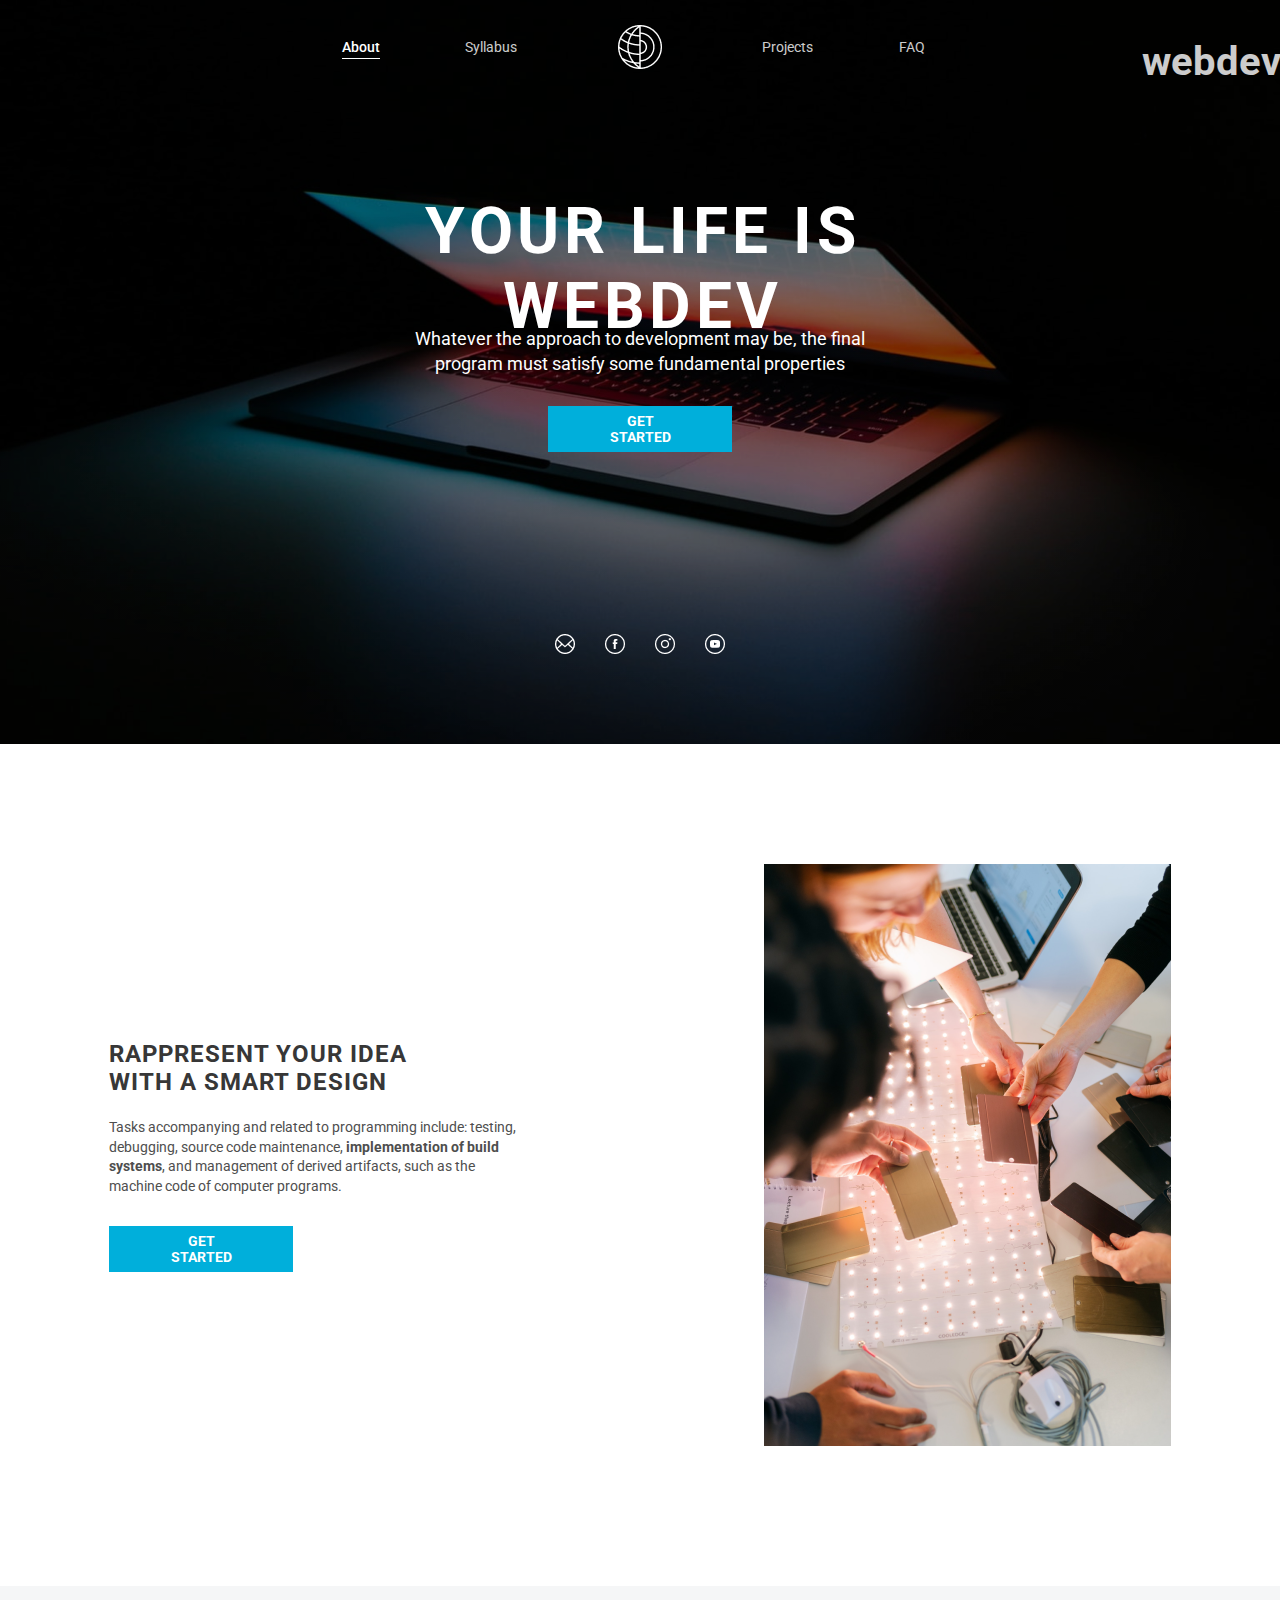
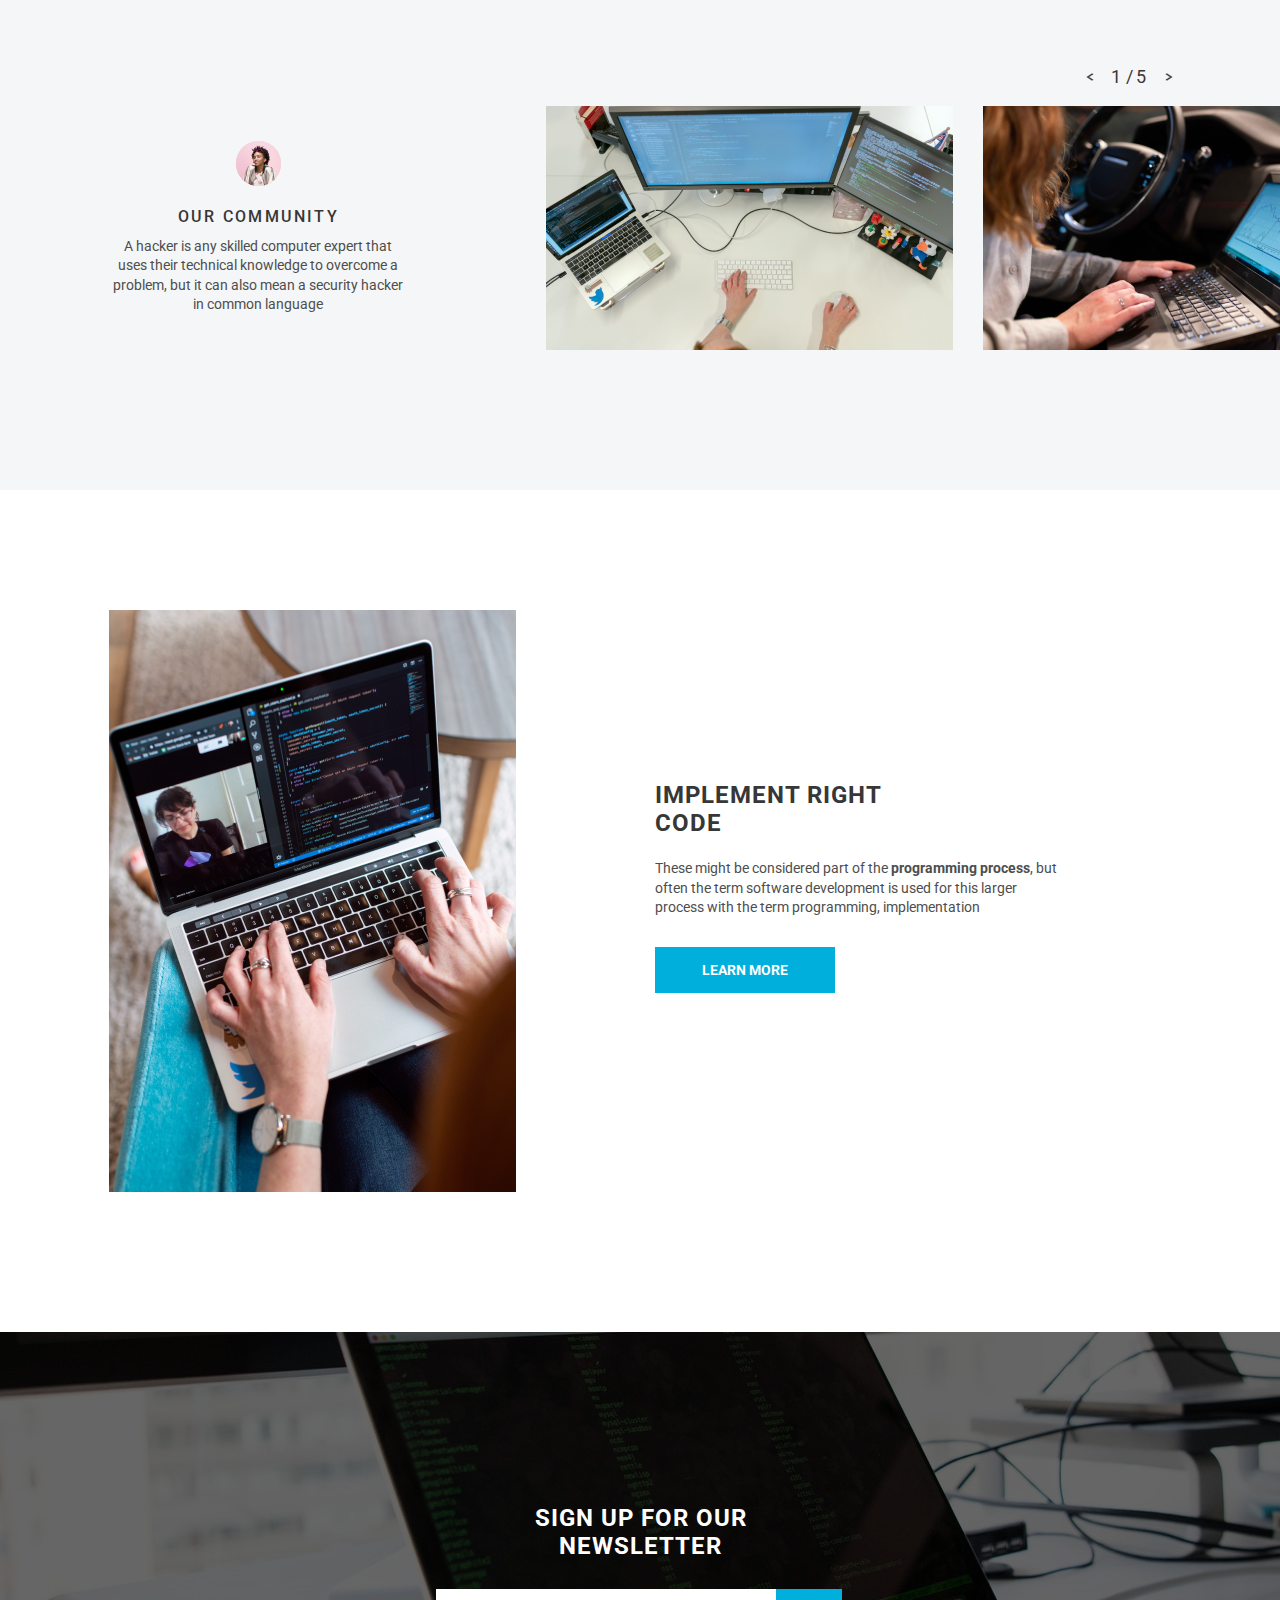
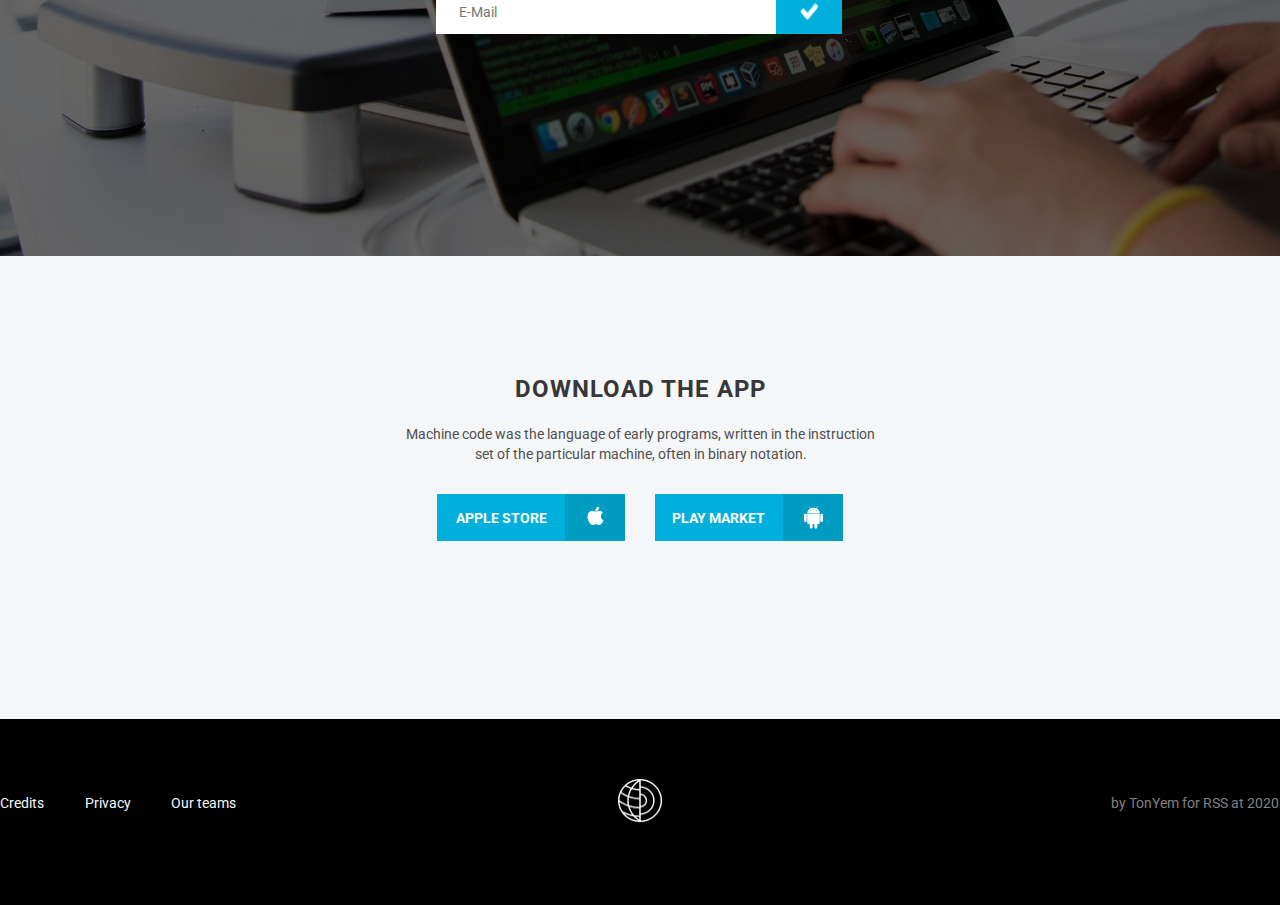
<file: web/webdev/index.html>
<!DOCTYPE html>
<html lang="en">
<head>
    <meta charset="UTF-8">
    <meta name="viewport" content="width=device-width, initial-scale=1.0">
    <title>Document</title>
    <link rel="stylesheet" href="style.css">
</head>
<body>
    <div class="firstscreen">
        <div class="bgimage">
            <header>
                <ul class="nv">
                    <li id="first">About</li>
                    <li id="second">Syllabus</li>
                    <li id="page"><img src="assets/Vector.png" alt="Apple"></li>
                    <li id="fourth">Projects</li>
                    <li id="fifth">FAQ</li>
                    <li id="six"><h1>webdev</h1></li>
                  </ul>
            </header>
            <p class="firsttxt">your life is WebDev</p>
            <p class="secondtxt">Whatever the approach to development may be, the final program must satisfy some fundamental properties</p>
            <button class="btn-main1"><p class="txtbtn-main1">get started</p></button>
            <div class="socials">
                <a href="#" class="mail-a"><img src="assets/mail.png" alt="mail" class="mail-img"></a>
                <a href="#" class="facebook-a"><img src="assets/facebook1.png" alt="facebook" class="facebook1-img"><img src="assets/facebook2.png" alt="" class="facebook2-img"></a>
                <a href="#" class="insta-a"><img src="assets/insta.png" alt="insta" class="insta-img"></a>
                <a href="#" class="telegram-a"><img src="assets/telegram1.png" alt="telegram" class="telegram1-img"><img src="assets/telegram2.png" alt="" class="telegram2-img"></a>
            </div>
        </div>
    </div>
    <div class="secondscreen">
        <div class="backgrsecondscreen">
            <div class="secondscreenimg-img"></div>
            <div class="content-blok-secondscreen">
                <p class="txt1secondscreen">Rappresent your idea with a smart Design</p>
                <p class="txt2secondscreen">Tasks accompanying and related to programming include: testing, debugging, source code maintenance,<b> implementation of build systems</b>, and management of derived artifacts, such as the machine code of computer programs.</p>
                <button class="btn-main2"><p class="txtbtn-main2">get started</p></button>
            </div>
        </div>
    </div>
    <div class="thirdscreen">
        <div class="backgrthirdscreen">
            <div class="content-blok-thirdscreen">
            <p class="txt1thirdscreen">Implement right Code</p>
            <p class="txt2thirdscreen">These might be considered part of the <b>programming process</b>, but often the term software development is used for this larger process with the term programming, implementation</p>
            <button class="btn-main3"><p class="txtbtn-main3">Learn more</p></button>
            </div>
            <div class="thirdscreenscreenimg-img"></div>
        </div>
    </div>
    <div class="fourthscreen">
        <div class="backgrfourthscreen">
            <div class="content-blok-fourthscreen1">
                <p class="txt1fourthscreen">A hacker is any skilled computer expert that uses their technical knowledge to overcome a problem, but it can also mean a security hacker in common language</p>
                <div class="content-blok-fourthscreen2">
                    <img src="assets/fourthscreenimg1.png" alt="icon" class="fourthscreenimg1-img">
                </div>
                <p class="txt2fourthscreen">our community</p>
            </div>
            <div class="slider-items">
            <div class="slider-bkgr-first">
                <div class="slider-first"></div>    
            </div>
            <div class="slider-bkgr-second">
                <div class="slider-second"></div>
            </div>
            <div class="slider-bkgr-third">
                <div class="slider-third"></div>
            </div>
            </div>
            <div class="nav-items">
                <img src="assets/left.png" alt="left" class="leftimg">
                <p class="nvfirst">1</p>
                <p class="nvsecond">/</p>
                <p class="nvthird">5</p>
                <img src="assets/right.png" alt="right" class="rightimg">

            </div>
        </div>
    </div>
    <div class="fifthscreen">
        <div class="forma">
            <p class="formtxt">sign up for our newsletter</p>
            <div class="form">
                <form class="form-field">
                    <input class="email" type="text" name="email" placeholder="       E-Mail" />
                </form>
                    <button class="btn-main4"><img src="assets/fa-check.png" alt="$" class="fa-check"></button>
            </div>
        </div>
    </div>
    <div class="sixscreen">
        <p class="txt1sixscreen">Download the App</p>
            <p class="txt2sixscreen">Machine code was the language of early programs, written in the instruction set of the particular machine, often in binary notation.</p>
            <div class="btn-store">
                <button class="btn-store2"><p class="txtbtn-store">apple store</p></button>
                <div class="store">
                    <img src="assets/store.png" alt="store" class="stimg">
                </div>
            </div>
            <div class="btn-android">
                <button class="btn-android2"><p class="txtbtn-android">Play Market</p></button>
                <div class="android">
                    <img src="assets/android.png" alt="market" class="pmimg">
                </div>
            </div>
    </div>
    <div class="footer">
        <div id="navigation" class="additional-mnu">
            <ul class="footnav">
                <li class="footfirst">Credits</li>
                <li class="footsecond">Privacy</li>
                <li class="foottherd">Our teams</li>
               </ul>
            <div class="logofoot">
                <img src="assets/footlogoimg.png" alt="logo" class="footlogoimg">
            </div>
        </div>
        <div class="copyright">
            <p class="txtfoot">by TonYem for RSS at 2020</p>
        </div>
    </div>
</body>
</html>
</file>
<file: web/webdev/style.css>
@import url('https://fonts.googleapis.com/css?family=Roboto:400,400i,500,700&subset=cyrillic');

div.firstscreen {
    position: absolute;
    width: 1600px;
    height: 744px;
    left: 50%;
    top: 0px;
    margin-left: -800px;
}
div.bgimage {
    position: absolute;
    width: 1600px;
    height: 788px;
    left: 0px;
    top: 0px;
    background: linear-gradient(0deg, rgba(0, 0, 0, 0.1), rgba(0, 0, 0, 0.1)), url(assets/bg-image.png);
}

header {
    position: absolute;
    width: 1600px;
    height: 95px;
    left: 0px;
    top: 0px;
}

.header {
    position: absolute;
    width: 1600px;
    height: 95px;
    left: 0px;
    top: 0px;
}

ul.nv {
    position: absolute;
    width: 38px;
    height: 21px;
    left: 502px;
    top: 38px;
}


li#first {
    position: absolute;
    width: 38px;
    height: 20px;
    left: 0px;
    top: -16px;

    font-family: Roboto;
    font-style: normal;
    font-weight: 500;
    font-size: 14px;
    line-height: 140%;

    display: flex;
    align-items: center;

    color: #FFFFFF;

    border-bottom: 1px solid #FFFFFF;;

}

li#second {
    position: absolute;
    width: 53px;
    height: 20px;
    left: 123px;
    top: -16px;

    font-family: Roboto;
    font-style: normal;
    font-weight: normal;
    font-size: 14px;
    line-height: 140%;
/* identical to box height, or 20px */

    display: flex;
    align-items: center;

    color: #FFFFFF;

    opacity: 0.8;

}

li:hover {
    background-color:#567;
}
li#page {
    position: absolute;
    width: 44px;
    height: 45px;
    left: 276px;
    top: -29px;

}

li#fourth {
    position: absolute;
    width: 52px;
    height: 20px;
    left: 420px;
    top: -16px;  

    /* body-14-reg */   

    font-family: Roboto;
    font-style: normal;
    font-weight: normal;
    font-size: 14px;
    line-height: 140%;
    /* identical to box height, or 20px */  

    display: flex;
    align-items: center;    

    color: #FFFFFF; 

    opacity: 0.8;
}

li#fifth {
    position: absolute;
    width: 26px;
    height: 20px;
    left: 557px;
    top: -16px;
    
/* body-14-reg */
    
    font-family: Roboto;
    font-style: normal;
    font-weight: normal;
    font-size: 14px;
    line-height: 140%;
    /* identical to box height, or 20px */

    display: flex;
    align-items: center;
    
    color: #FFFFFF;
    
    opacity: 0.8;
}

li#six {
    position: absolute;
    width: 130px;
    height: 35px;
    left: 800px;
    top: -10px;  

    /* body-14-reg */   

    font-family: Roboto;
    font-style: normal;
    font-weight: normal;
    font-size: 20px;
    line-height: 140%;
    /* identical to box height, or 20px */  

    display: flex;
    align-items: center;    

    color: #FFFFFF; 

    opacity: 0.8;
}

p.firsttxt {
    position: absolute;
    width: 735px;
    height: 75px;
    left: 435px;
    top: 167px;
    
    font-family: Roboto;
    font-style: normal;
    font-weight: bold;
    font-size: 64px;
    line-height: 75px;
    /* identical to box height */
    
    display: flex;
    align-items: center;
    text-align: center;
    letter-spacing: 4.5px;
    text-transform: uppercase;
    
    color: #FFFFFF;
    
}

p.secondtxt {
    position: absolute;
    width: 504px;
    height: 50px;
    left: 548px;
    top: 308px;

    font-family: Roboto;
    font-style: normal;
    font-weight: normal;
    font-size: 18px;
    line-height: 140%;
/* or 25px */

    text-align: center;

    color: #FFFFFF;
}
button.btn-main1 {
    display: flex;
    flex-direction: row;
    padding: 15px 47px;

    position: absolute;
    width: 184px;
    height: 46px;
    left: 708px;
    top: 406px;

    background: #00AFDB;
    border: none;
}

button.btn-main1:hover {
    background: #33c7cc;
}

 p.txtbtn-main1 {
    position: static;
    width: 90px;
    height: 16px;
    left: calc(50% - 90px/2);
    top: calc(50% - 16px/2);
    
    font-family: Roboto;
    font-style: normal;
    font-weight: bold;
    font-size: 14px;
    line-height: 16px;
    display: flex;
    align-items: center;
    text-align: center;
    text-transform: uppercase;
    
    color: #FFFFFF;
    
    
    /* Inside Auto Layout */
    
    flex: none;
    order: 0;
    align-self: center;
    margin: 0px 0px;
 }

 div.socials {
    position: absolute;
    width: 170px;
    height: 20px;
    left: 715px;
    top: 634px;
    
 }

 a.mail-a {
    position: absolute;
    width: 20px;
    height: 20px;
    left: 0px;
    top: 0px;
 }

 a.mail-a:hover {
   cursor: pointer;
}

 img.mail-img {
    position: absolute;
    left: 0%;
    right: 88.24%;
    top: 0%;
    bottom: 0%;
 }

 a.facebook-a {
   position: absolute;
   width: 20px;
   height: 20px;
   left: 50px;
   top: 0px;
 }

 a.facebook-a:hover {
   cursor: pointer;
}


 img.facebook1-img {
   position: absolute;
left: 33.93%;
right: 63.32%;
top: 25%;
bottom: 25%;
 }

 img.facebook2-img {
   position: absolute;
   width: 20px;
   height: 20px;
   left: 0px;
   top: 0px;
 }


 a.insta-a {
   position: absolute;
    width: 20px;
    height: 20px;
    left: 88px;
    top: 0px;
 }

 a.insta-a:hover {
   cursor: pointer;
}

 img.insta-img {
    position: absolute;
    left: 58.82%;
    right: 29.41%;
    top: 0%;
    bottom: 0%;
 }

 a.telegram-a {
    position: absolute;
    width: 20px;
    height: 20px;
    left: 150px;
    top: 0px;
 }

 a.telegram-a:hover {
   cursor: pointer;
}

 img.telegram1-img {
   position: absolute;
   width: 10px;
   height: 7.8px;
   left: 5px;
   top: 6px;
 }

 img.telegram2-img {
   position: absolute;
width: 20px;
height: 20px;
left: 0px;
top: 0px;
 }

 div.secondscreen{
    position: absolute;
    width: 1600px;
    height: 842px;
    margin-left: -800px;
    left: 50%;
    top: 744px;
 }

 div.backgrsecondscreen {
    position: absolute;
    width: 1600px;
    height: 842px;
    left: 0px;
    top: 0px;
    
    background: #FFFFFF;
 }

 div.secondscreenimg-img {
    position: absolute;
    width: 407px;
    height: 582px;
    left: 924px;
    top: 120px;
    
    background: url(assets/secondscreenimg.png);
 }

 div.content-blok-secondscreen {
    position: absolute;
    width: 407px;
    height: 23px;
    left: 268px;
    top: 295px;
 }

 p.txt1secondscreen {
    position: absolute;
    width: 368px;
    height: 58px;
    left: 1px;
    top: -25px;
    
    /* h2-24-bold */
    
    font-family: Roboto;
    font-style: normal;
    font-weight: bold;
    font-size: 24px;
    line-height: 28px;
    display: flex;
    align-items: flex-end;
    letter-spacing: 1px;
    text-transform: uppercase;
    
    color: #373737;
 }

 p.txt2secondscreen {
    position: absolute;
    width: 407px;
    height: 80px;
    left: 1px;
    top: 65px;
    
    /* body-14-reg */
    
    font-family: Roboto;
    font-style: normal;
    font-weight: normal;
    font-size: 14px;
    line-height: 140%;
    /* or 20px */
    
    
    color: #4E4E4E;
}

button.btn-main2 {
    display: flex;
    flex-direction: row;
    padding: 15px 47px;

    position: absolute;
    width: 184px;
    height: 46px;
    left: 1px;
    top: 187px;

    background: #00AFDB;
    border: none;
}

button.btn-main2:hover {
    background: #33c7cc;
}

 p.txtbtn-main2 {
    position: static;
    width: 90px;
    height: 16px;
    left: calc(50% - 90px/2);
    top: calc(50% - 16px/2);

    font-family: Roboto;
    font-style: normal;
    font-weight: bold;
    font-size: 14px;
    line-height: 16px;
    display: flex;
    align-items: center;
    text-align: center;
    text-transform: uppercase;

    color: #FFFFFF;


    /* Inside Auto Layout */

    flex: none;
    order: 0;
    align-self: center;
    margin: 0px 0px;
 }

 div.thirdscreen {
    margin-left: -800px;
    left: 50%;
    position: absolute;
    width: 1600px;
    height: 842px;
    top: 2090px;
 }

 div.backgrthirdscreen {
    position: absolute;
    width: 1600px;
    height: 842px;
    left: 0px;
    top: 0px;

    background: #FFFFFF;
 }

 div.content-blok-thirdscreen {
    position: absolute;
    width: 407px;
    height: 184px;
    left: 815px;
    top: 319px;
 }

 p.txt1thirdscreen {
    position: absolute;
    width: 298px;
    height: 28px;
    left: 0px;
    top: -24px;

    /* h2-24-bold */

    font-family: Roboto;
    font-style: normal;
    font-weight: bold;
    font-size: 24px;
    line-height: 28px;
    display: flex;
    align-items: flex-end;
    letter-spacing: 1px;
    text-transform: uppercase;

    color: #373737;
 }

 p.txt2thirdscreen {
    position: absolute;
    width: 407px;
    height: 60px;
    left: 0px;
    top: 36px;
    
    /* body-14-reg */
    
    font-family: Roboto;
    font-style: normal;
    font-weight: normal;
    font-size: 14px;
    line-height: 140%;
    /* or 20px */
    
    
    color: #4E4E4E;
}

button.btn-main3 {
    display: flex;
    flex-direction: row;
    padding: 15px 47px;

    position: absolute;
    width: 180px;
    height: 46px;
    left: 0px;
    top: 138px;

    background: #00AFDB;
    border: none;
}

button.btn-main3:hover {
    background: #33c7cc;
}

 p.txtbtn-main3 {
    position: static;
    width: 86px;
    height: 16px;
    left: calc(50% - 86px/2);
    top: calc(50% - 16px/2);

    font-family: Roboto;
    font-style: normal;
    font-weight: bold;
    font-size: 14px;
    line-height: 16px;
    display: flex;
    align-items: center;
    text-align: center;
    text-transform: uppercase;

    color: #FFFFFF;


    /* Inside Auto Layout */

    flex: none;
    order: 0;
    align-self: center;
    margin: 0px 0px;
 }

 div.thirdscreenscreenimg-img {
    position: absolute;
    width: 407px;
    height: 582px;
    left: 269px;
    top: 120px;

    background: url(assets/thirdscreenimg.png);
 }

div.fourthscreen {
    margin-left: -800px;
    left: 50%;
    position: absolute;
    width: 1600px;
    height: 504px;
    top: 1586px;

 }

 div.backgrfourthscreen {
    position: absolute;
    width: 1600px;
    height: 504px;
    left: 0px;
    top: 0px;

    background: #F5F6F7;
 }

 div.content-blok-fourthscreen1 {
    position: absolute;
    width: 298px;
    height: 175px;
    left: 269px;
    top: 155px;
 }

 div.content-blok-fourthscreen2 {
    position: absolute;
    width: 45px;
    height: 45px;
    left: 127px;
    top: 0px;

 }

 p.txt1fourthscreen {
    position: absolute;
    width: 298px;
    height: 80px;
    left: calc(50% - 298px/2);
    top: 80px;
    
    /* body-14-reg */
    
    font-family: Roboto;
    font-style: normal;
    font-weight: normal;
    font-size: 14px;
    line-height: 140%;
    /* or 20px */
    
    display: flex;
    align-items: flex-end;
    text-align: center;
    
    color: #4E4E4E;

 }
  
 img.fourthscreenimg1-img {
    position: absolute;
    width: 45px;
    height: 45px;
    left: 0px;
    top: 0px;
    
    background: url(assets/fourthscreenimg1.png);

 }

 p.txt2fourthscreen {
    position: absolute;
    width: 162px;
    height: 20px;
    left: calc(50% - 160px/2);
    top: 50px;

    /* h3-16-upper-bold */

    font-family: Roboto;
    font-style: normal;
    font-weight: 500;
    font-size: 16px;
    line-height: 20px;
    /* identical to box height, or 125% */

    display: flex;
    align-items: center;
    text-align: center;
    letter-spacing: 2.4px;
    text-transform: uppercase;

    color: #373737;

 }

 div.slider-items {
   position: absolute;
   width: 894px;
   height: 244px;
   left: 706px;
   top: 120px;
 }

 div.slider-bkgr-first {
   position: absolute;
   width: 407px;
   height: 244px;
   left: 0px;
   top: 0px;
}

 div.slider-first {
   position: absolute;
   width: 407px;
   height: 244px;
   left: 0px;
   top: 0px;
   
   background: url(assets/slider1.png), #C4C4C4;
}

div.slider-bkgr-second {
   position: absolute;
   width: 407px;
   height: 244px;
   left: 437px;
   top: 0px;
}

div.slider-second {
   position: absolute;
   width: 407px;
   height: 244px;
   left: 0px;
   top: 0px;

   background: url(assets/slider2.png), #C4C4C4;
}

div.slider-bkgr-third {
   position: absolute;
   width: 100px;
   height: 244px;
   left: 874px;
   top: 0px;

}

div.slider-third {
   position: absolute;
   width: 20px;
   height: 244px;
   left: 0px;
   top: 0px;
   
   background: url(assets/slider3.png), #C4C4C4;
}

div.fifthscreen {
   margin-left: -800px;
   left: 50%;
   position: absolute;
   width: 1600px;
   height: 524px;
   top: 2932px;

   background: url(assets/fifthimg.png);
}


div.forma {
   position: absolute;
   width: 406px;
   height: 104px;
   left: 597px;
   top: 217px;
   }

p.formtxt {
   position: absolute;
   width: 381px;
   height: 28px;
   left: 13px;
   top: -41px;

   /* h2-24-bold */

   font-family: Roboto;
   font-style: normal;
   font-weight: bold;
   font-size: 24px;
   line-height: 28px;
   display: flex;
   align-items: flex-end;
   text-align: center;
   letter-spacing: 1px;
   text-transform: uppercase;

color: #FFFFFF;

}

div.form {
   position: absolute;
   width: 407px;
   height: 43px;
   left: -1px;
   top: 40px;
}


input.email {
   position: absolute;
width: 340px;
height: 43px;
left: 0px;
top: 0px;

background: #FFFFFF;
border-radius: 0px;
border: none;
   /* body-14-reg */

   font-family: Roboto;
   font-style: normal;
   font-weight: normal;
   font-size: 14px;
   line-height: 140%;
   /* identical to box height, or 20px */

   display: flex;
   align-items: flex-end;

   color: #373737;
}

button.btn-main4 {
   position: absolute;
width: 66px;
height: 45px;
left: 340px;
top: 0px;

background: #00AFDB;
border-radius: 0px;
   border-radius: 0px;;
   border: none;
}

button.btn-main4:hover {
   background: #33c7cc;
}

img.fa-check {
   position: absolute;
   width: 19px;
   height: 16.52px;
   left: calc(50% - 19px/2 + 0.5px);
   top: calc(50% - 16.52px/2 - 0px);

}

div.nav-items {
   position: absolute;
   width: 79px;
   height: 20px;
   left: 1246px;
   top: 77px;

}

img.leftimg {
   position: absolute;
   width: 8px;
   height: 8px;
   left: 0px;
   top: 10px;

}

img.leftimg:hover {
   cursor: pointer;
}



img.rightimg {
   position: absolute;
width: 8px;
height: 8px;
left: 79px;
top: 10px;

}

img.rightimg:hover {
   cursor: pointer;
}


p.nvfirst {
   position: absolute;
width: 37px;
height: 25px;
left: 25px;
   top: -17px;


font-family: Roboto;
font-style: normal;
font-weight: normal;
font-size: 18px;
line-height: 140%;
/* or 25px */

display: flex;
align-items: center;
text-align: center;

color: #373737;
}

p.nvsecond {
   position: absolute;
width: 37px;
height: 25px;
left: 40px;
   top: -17px;


font-family: Roboto;
font-style: normal;
font-weight: normal;
font-size: 18px;
line-height: 140%;
/* or 25px */

display: flex;
align-items: center;
text-align: center;

color: #373737;
}

p.nvthird {
   position: absolute;
width: 37px;
height: 25px;
left: 50px;
   top: -17px;


font-family: Roboto;
font-style: normal;
font-weight: normal;
font-size: 18px;
line-height: 140%;
/* or 25px */

display: flex;
align-items: center;
text-align: center;

color: #373737;
}

div.sixscreen {
   position: absolute;
width: 1600px;
height: 468px;
margin-left: -800px;
left: 50%;
top: 3456px;

background: #F5F6F7;
}

p.txt1sixscreen {
   position: absolute;
width: 251px;
height: 28px;
left: 675px;
top: 95px;

/* h2-24-bold */

font-family: Roboto;
font-style: normal;
font-weight: bold;
font-size: 24px;
line-height: 28px;
display: flex;
align-items: flex-end;
text-align: center;
letter-spacing: 1px;
text-transform: uppercase;

color: #373737;
}

p.txt2sixscreen {
   position: absolute;
   width: 483px;
   height: 40px;
   left: 559px;
   top: 155px;
   
   /* body-14-reg */
   
   font-family: Roboto;
   font-style: normal;
   font-weight: normal;
   font-size: 14px;
   line-height: 140%;
   /* or 20px */
   
   display: flex;
   align-items: center;
   text-align: center;
   
   color: #4E4E4E;
}

div.btn-store {
   position: absolute;
width: 188px;
height: 47px;
left: 597px;
top: 238px;

}
button.btn-store2 {
   position: absolute;
width: 128px;
height: 47px;
left: 0px;
top: 0px;

background: #00AFDB;
border-radius: 0px;
border: none;
}

p.txtbtn-store {
   position: absolute;
width: 91px;
height: 16px;
left: 19px;
top: 2px;

font-family: Roboto;
font-style: normal;
font-weight: bold;
font-size: 14px;
line-height: 16px;
display: flex;
align-items: flex-end;
text-align: center;
text-transform: uppercase;

color: #FFFFFF;
}

div.store {
   position: absolute;
width: 60px;
height: 47px;
left: 128px;
top: 0px;

background: #009CC2;
border-radius: 0px;
}

img.stimg {
   position: absolute;
width: 17px;
height: 20px;
left: 22px;
top: 12px;
}
div.btn-android {
   position: absolute;
   width: 188px;
   height: 47px;
   left: 815px;
   top: 238px;
}
 button.btn-android2 {
   position: absolute;
   width: 128px;
   height: 47px;
   left: 0px;
   top: 0px;
   
   background: #00AFDB;
   border-radius: 0px;
   border: none;
 }

 p.txtbtn-android {
   position: absolute;
   width: 94px;
   height: 16px;
   left: 17px;
   top: 2px;
   
   font-family: Roboto;
   font-style: normal;
   font-weight: bold;
   font-size: 14px;
   line-height: 16px;
   display: flex;
   align-items: flex-end;
   text-align: center;
   text-transform: uppercase;
   
   color: #FFFFFF;
 }

 div.android {
   position: absolute;
   width: 60px;
   height: 47px;
   left: 128px;
   top: 0px;
   background: #009CC2;
border-radius: 0px;
 }

 img.pmimg {
   position: absolute;
   width: 20px;
   height: 23px;
   left: 20px;
   top: 12px;
   
 }

 div.footer {
   position: absolute;
   width: 1600px;
   height: 186px;
   left: 50%;
   margin-left: -800px;
   top: 3919px;
   
   background: #000000;
 }

 div.additional-mnu {
   position: absolute;
width: 273px;
height: 16px;
left: 160px;
top: 75px;
 }

 ul.footnav {
   position: absolute;
   width: 236px;
   height: 20px;
   left: 0px;
   top: -16px;   
 }

 li.footfirst {
   position: absolute;
   width: 45px;
   height: 20px;
   left: 0px;
   top: 0px;
   
   /* body-14-reg */
   
   font-family: Roboto;
   font-style: normal;
   font-weight: normal;
   font-size: 14px;
   line-height: 140%;
   /* identical to box height, or 20px */
   
   
   color: #FFFFFF;
   
   opacity: 0.98;
   list-style-type: none;
 }

 li.footsecond {
   position: absolute;
   width: 46px;
   height: 20px;
   left: 85px;
   top: 0px;
   
   /* body-14-reg */
   
   font-family: Roboto;
   font-style: normal;
   font-weight: normal;
   font-size: 14px;
   line-height: 140%;
   /* identical to box height, or 20px */
   
   
   color: #FFFFFF;
   
   opacity: 0.98;
   list-style-type: none;
 }

 li.foottherd {
   position: absolute;
   width: 65px;
   height: 20px;
   left: 171px;
   top: 0px;
   
   /* body-14-reg */
   
   font-family: Roboto;
   font-style: normal;
   font-weight: normal;
   font-size: 14px;
   line-height: 140%;
   /* identical to box height, or 20px */
   
   
   color: #FFFFFF;
   
   opacity: 0.98;
   list-style-type: none;
 }

/*  li.footsecond:before {
   content: "| "; 
   width: 8px;
   height: 0px;
   }

  li.foottherd:before {
   content: "| "; 
   width: 8px;
height: 0px;
  }*/

  div.logofoot {
   position: absolute;
   width: 44px;
   height: 47px;
   left: 618px;
   top: -15px;
   
  }

  img.footlogoimg {
   position: absolute;
   width: 44px;
   height: 44px;
   left: 0px;
   top: 0px;
  }
  div.copyright {
   position: absolute;
   width: 170px;
   height: 20px;
   left: 1270px;
   top: 61px;
  }

  p.txtfoot {
   position: absolute;
   width: 170px;
   height: 20px;
   left: 0px;
   top: 0px;
   
   /* body-14-reg */
   
   font-family: Roboto;
   font-style: normal;
   font-weight: normal;
   font-size: 14px;
   line-height: 140%;
   /* identical to box height, or 20px */
   
   text-align: center;
   
   color: #818181;
  }

  button.btn-store2:hover {
   background: #33c7cc;
  }

  button.btn-android2:hover {
   background: #33c7cc;
}
</file>
